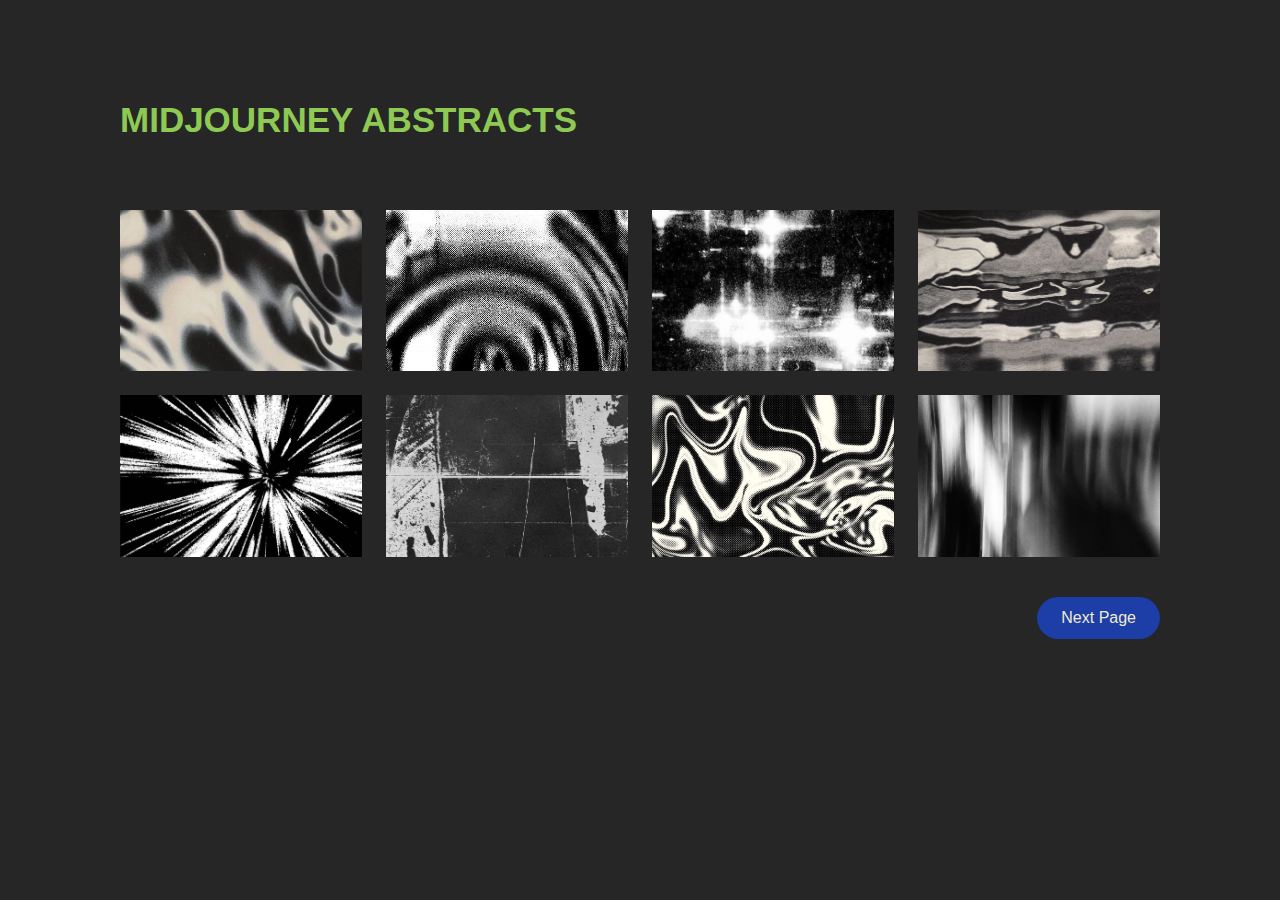
<file: index.html>
<!DOCTYPE html>
<html lang="en">
<head>
    <meta charset="UTF-8">
    <meta name="viewport" content="width=device-width, initial-scale=1.0">
    <title>Midjourney Abstracts</title>
    <link rel="stylesheet" href="styles.css">
</head>
<body>

    <main class="container">
        <h1>MIDJOURNEY ABSTRACTS</h1>

        <section class="gallery-grid">
            <img src="./images/15bd5e486b8711c761ed385eafa4948c.jpg" alt="abstract photo">
            <img src="./images/4eb0e3158852a89c723c9b7a74f7cc13.jpg" alt="abstract photo">
            <img src="./images/download.png" alt="abstract photo">
            <img src="./images/a53c7fa94041052da6ea928d800bb056.jpg" alt="abstract photo">
            <img src="./images/ab86e2828d958274a7b230ac05df2653.jpg" alt="abstract photo">
            <img src="./images/f84a0e7361e0fc754d5874b9b2832635.jpg" alt="abstract photo">
            <img src="./images/9f92a75803a28d4ee729d8d1d6eecb13.jpg" alt="abstract photo">
            <img src="./images/13c8f36e2a16270501a982ec7d43d27a.jpg" alt="abstract photo">
        </section>

        <div class="button-wrapper">
            <a href="index3.html">
                <button class="next-btn">Next Page</button>
            </a>
        </div>
    </main>

</body>
</html>
</file>
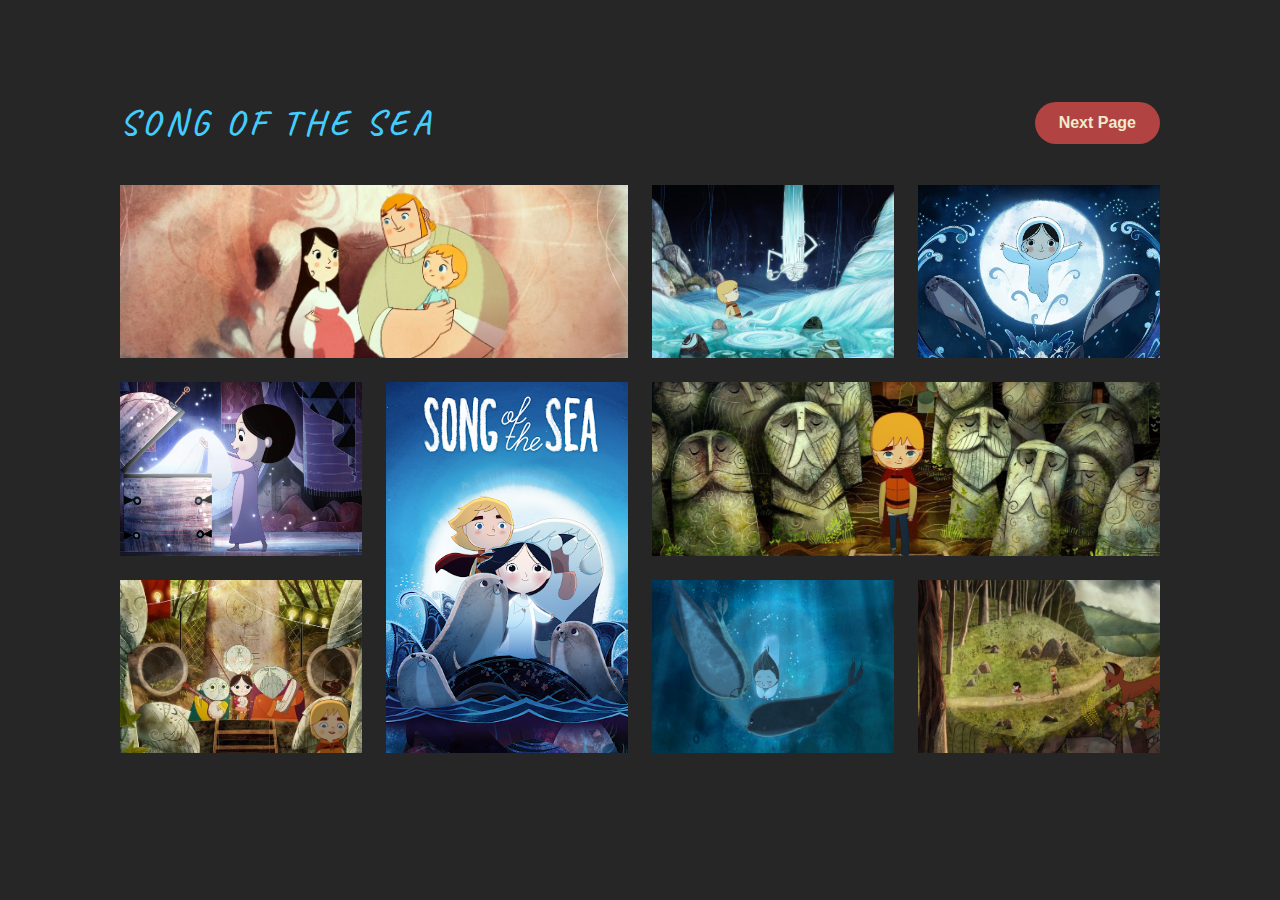
<file: index2.html>
<!DOCTYPE html>
<html lang="en">
<head>
    <meta charset="UTF-8">
    <meta name="viewport" content="width=device-width, initial-scale=1.0">
    <title>Song of the Sea</title>
    <link rel="stylesheet" href="styles2.css">
</head>
<body>
    
    <main class="container">
    <header class="header">
        <h1>SONG OF THE SEA</h1>
        <a href="index4.html" class="button-link">
            <button class="next-btn">Next Page</button>
        </a>
    </header>
        
    <div class="parent">
        <div class="div1"><img src="./images2/song-of-the-sea_01.png" alt="Song of the sea"></div>
        <div class="div2"><img src="./images2/song-of-the-sea.avif" alt="Song of the sea"></div>
        <div class="div3"><img src="./images2/song-main.jpg" alt="Song of the sea"></div>
        <div class="div4"><img src="./images2/pmzR5Q8W0wbxpBV3lp548hBESiE.avif" alt="Song of the sea"></div>
        <div class="div5"><img src="./images2/p11260190_i_h8_ab.jpg" alt="Song of the sea"></div>
        <div class="div6"><img src="./images2/unnamed.png" alt="Song of the sea"></div>
        <div class="div7"><img src="./images2/songofthesea_01-e1599613439699.webp" alt="Song of the sea"></div>
        <div class="div8"><img src="./images2/song_hires_5.jpg" alt="Song of the sea"></div>
        <div class="div9"><img src="./images2/Ben-saoirse-walking-with-foxes-in-foreground-1536x864.jpg" alt="Song of the sea"></div>
    </div>
    </main>

</body>
</html>
</file>
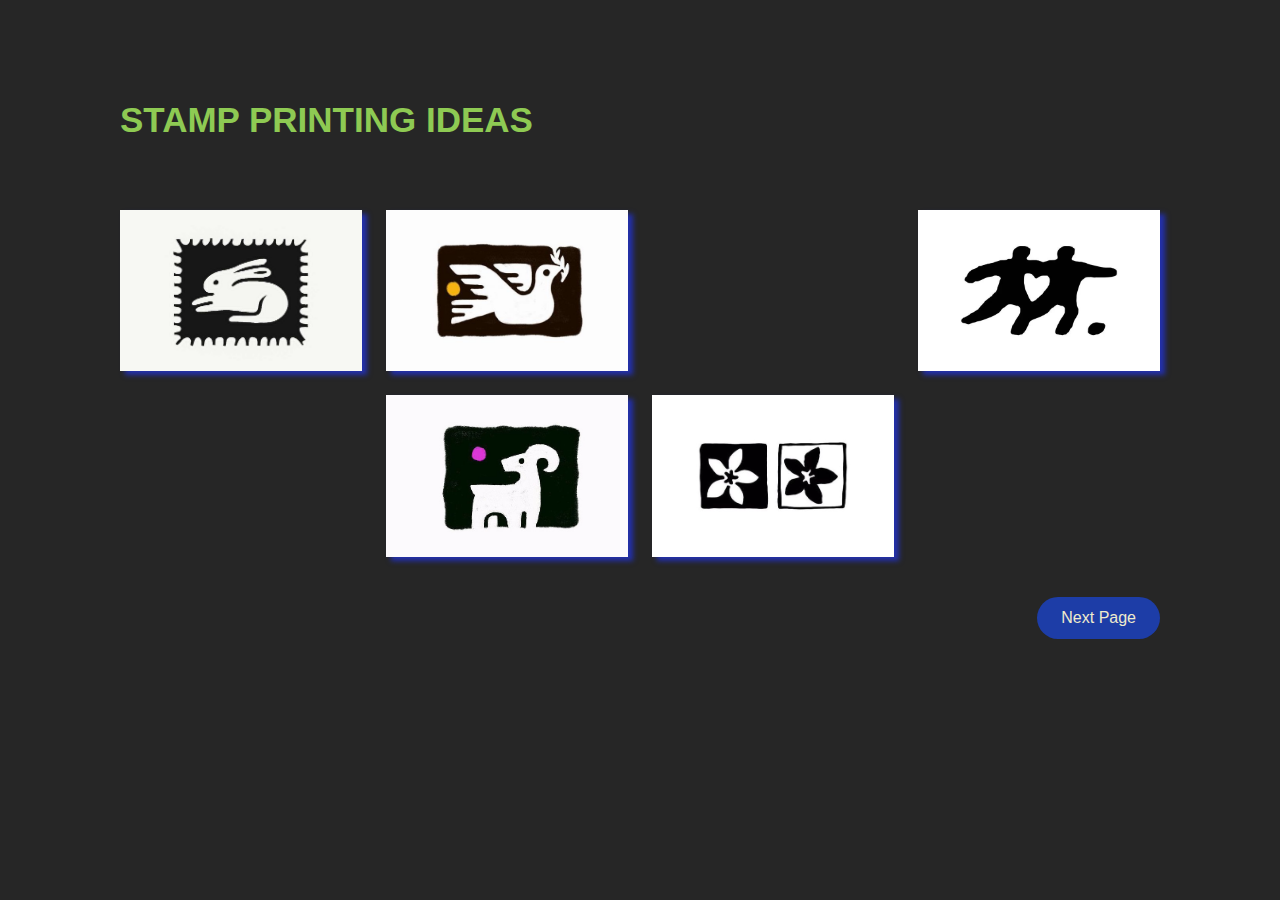
<file: index3.html>
<!DOCTYPE html>
<html lang="en">
<head>
    <meta charset="UTF-8">
    <meta name="viewport" content="width=device-width, initial-scale=1.0">
    <title>Stamp Ideas</title>
    <link rel="stylesheet" href="styles3.css">
</head>
<body>

    <main class="container">
        <h1>STAMP PRINTING IDEAS</h1>

        <div class="parent">
            <div class="div1"><img src="./images3/9db3f78909aae1c11721bb0d6b0996ae.jpg" alt="Song of the sea"></div>
            <div class="div2"><img src="./images3/00e708eb68672d37951483bc67268c0c.jpg" alt="Song of the sea"></div>
            <div class="div3"><img src="./images3/627b209ff8d67006beabbfd937465534.jpg" alt="Song of the sea"></div>
            <div class="div4"><img src="./images3/7688ef1e855af32ac67bb9a9c0a271a2.jpg" alt="Song of the sea"></div>
            <div class="div5"><img src="./images3/7055bcbbc8e41613cf679775ac363279.jpg" alt="Song of the sea"></div>
        </div>

        <div class="button-wrapper">
            <a href="index2.html">
                <button class="next-btn">Next Page</button>
            </a>
        </div>
    </main>

</body>
</html>
</file>
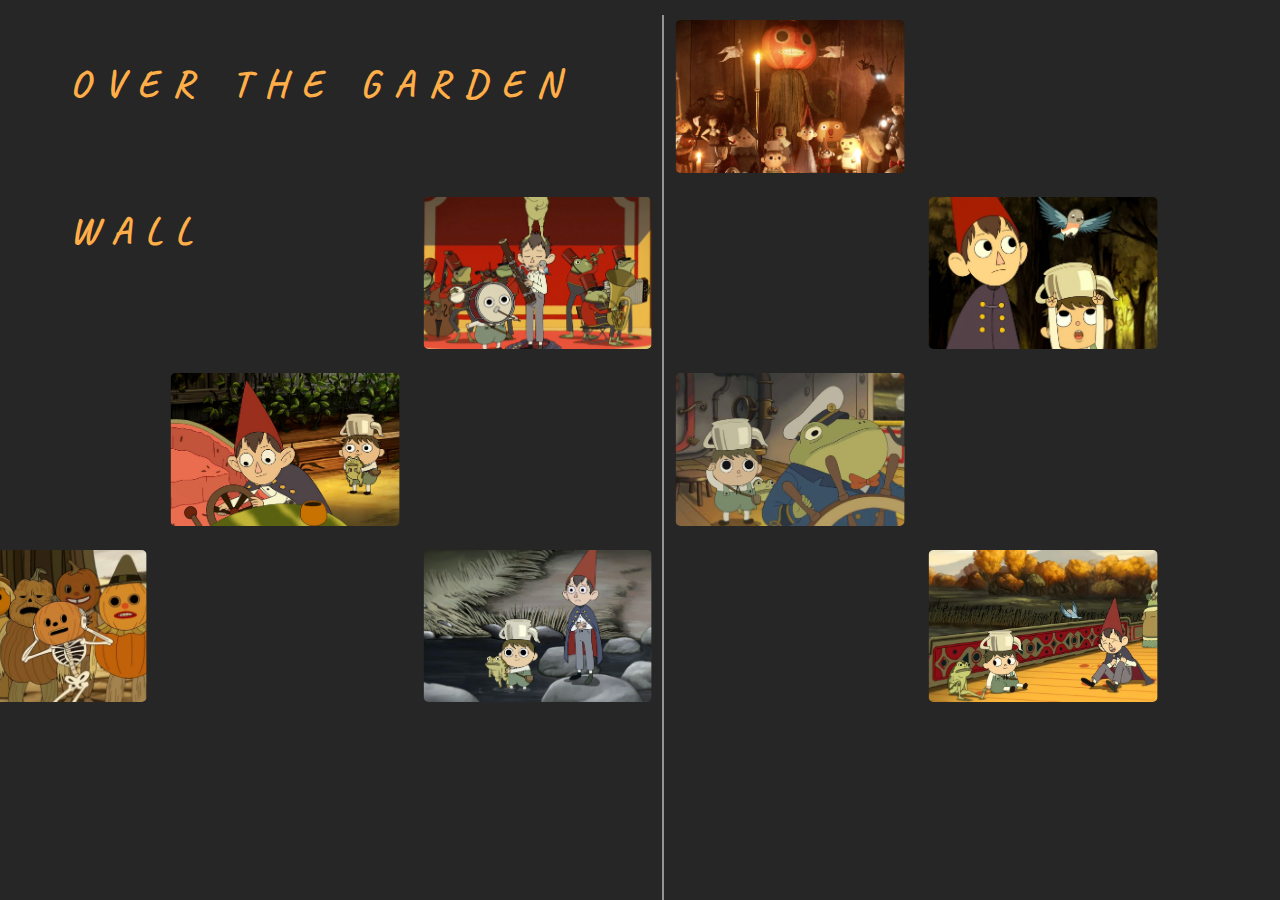
<file: index4.html>
<!DOCTYPE html>
<html lang="en">
<head>
    <meta charset="UTF-8">
    <meta name="viewport" content="width=device-width, initial-scale=1.0">
    <title>Over the Garden Wall</title>
    <link rel="stylesheet" href="styles4.css">
</head>
<body>

    <div class="header">
        <h1 class="title">OVER THE GARDEN <br> <span>WALL</span></h1>
    </div>

    <div class="parent">
        <div class="div8"><img src="./images4/a7e45af36625b8900e63c51d0ec925749c-over-the-garden-wall.2x.rsocial.w600.webp" alt="Description"></div>
        <div class="div9"><img src="./images4/download (1).jpeg" alt="Description"></div>
        <div class="div10"><img src="./images4/Over3.0-1200x628.jpeg" alt="Description"></div>
        <div class="div11"><img src="./images4/Over_the_Garden_Wall_-_Netflix.width-1200.png" alt="Description"></div>
        <div class="div12"><img src="./images4/img_5639.jpg" alt="Description"></div>
        <div class="div13"><img src="./images4/flatten.jpeg" alt="Description"></div>
        <div class="div14"><img src="./images4/over-the-garden-wall8.webp" alt="Description"></div>
        <div class="div15"><img src="./images4/image.webp" alt="Description"></div>
    </div>

</body>
</html>
</file>
<file: styles.css>
* {
    box-sizing: border-box;
    margin: 0;
    padding: 0;
}
    
    body {
    padding: 100px 120px 0px 120px; 
    background-color: rgb(38 38 38); 
}

.container {
    max-width: 1440px; 
    margin: 0 auto;
}

h1 {
    font-family: 'firago', sans-serif;
    font-size: 35px;
    font-weight: 600;
    color: rgb(142 202 83); 
    margin-bottom: 70px;
}

.gallery-grid {
    display: grid;
    grid-template-columns: repeat(4, 1fr);
    gap: 24px; 
}

.gallery-grid img {
    width: 100%;
    aspect-ratio: 3 / 2;
    object-fit: cover;
    display: block;
}

.button-wrapper {
    display: flex;
    justify-content: flex-end;
    margin-top: 40px;
    text-decoration: none;

}

.next-btn {
    background-color: #1d3da7;
    color: rgb(239, 235, 205);          
    padding: 12px 24px;
    font-family: 'Roboto', sans-serif;
    font-weight: 500;
    font-size: 16px;
    border-radius: 25px;
    border: none;
    cursor: pointer;
    transition: opacity 0.3s ease;
}

.next-btn:hover {
    opacity: 0.8;
}

/* Tablet: stays 2 columns */
@media (max-width: 1100px) {
    .gallery-grid { grid-template-columns: repeat(2, 1fr); }
}

/* Mobile: stays 1 column */
@media (max-width: 600px) {
    .gallery-grid { grid-template-columns: 1fr; }
}
</file>
<file: styles2.css>
@import url('https://fonts.googleapis.com/css2?family=Caveat:wght@400..700&family=Dancing+Script:wght@400..700&family=Inter:ital,opsz,wght@0,14..32,100..900;1,14..32,100..900&family=Kumbh+Sans:wght,YOPQ@100..900,300&family=Momo+Signature&family=Playwrite+IN+Guides&family=Plus+Jakarta+Sans:ital,wght@0,200..800;1,200..800&family=Quicksand:wght@300..700&display=swap');

* {
    box-sizing: border-box;
    margin: 0;
    padding: 0;
}
    
    body {
    padding: 100px 120px; 
    background-color: rgb(38 38 38);
}

.container {
    max-width: 1200px; 
    margin: 0 auto;
}

h1 {
    font-family: "Caveat", cursive;
    font-size: 35px;
    font-weight: 600;
    color: rgb(67 205 253);
    letter-spacing: 5px;
}

.parent {
    display: grid;
    grid-template-columns: repeat(4, 1fr);
    grid-template-rows: repeat(3, 1fr);
    gap: 24px;
    grid-auto-rows: 200px;
}

.div1 {
    grid-column: span 2 / span 2;
}

.div2 {
    grid-column-start: 3;
}

.div3 {
    grid-column-start: 4;
}

.div4 {
    grid-row-start: 2;
}

.div5 {
    grid-column-start: 1;
    grid-row-start: 3;
}

.div6 {
    grid-row: span 2 / span 2;
    grid-column-start: 2;
    grid-row-start: 2;
}

.div7 {
    grid-column: span 2 / span 2;
    grid-column-start: 3;
    grid-row-start: 2;
}

.div8 {
    grid-column-start: 3;
    grid-row-start: 3;
}

.div9 {
    grid-column-start: 4;
    grid-row-start: 3;
}
        
.parent div img {
    width: 100%;
    height: 100%;
    object-fit: cover;
    aspect-ratio: 3 / 1;
}

.header {
    display: flex;
    justify-content: space-between;
    align-items: center;           
    margin-bottom: 40px;   
}

.button-wrapper {
    display: contents; 
}

.next-btn {
    background-color: #b24343;;
    color: rgb(239, 235, 205);          
    padding: 12px 24px;
    font-family: 'Roboto', sans-serif;
    font-weight: 700;
    font-size: 16px;
    border-radius: 25px;
    border: none;
    cursor: pointer;
}
</file>
<file: styles3.css>
* {
    box-sizing: border-box;
    margin: 0;
    padding: 0;
}
    
    body {
    padding: 100px 120px 0px 120px; 
    background-color: rgb(38 38 38); 
}

.container {
    max-width: 1440px; 
    margin: 0 auto;
}

h1 {
    font-family: 'firago', sans-serif;
    font-size: 35px;
    font-weight: 600;
    color: rgb(142 202 83);
    margin-bottom: 70px;
}

.parent {
    display: grid;
    grid-template-columns: repeat(4, 1fr);
    grid-template-rows: repeat(2, 1fr);
    gap: 24px;
    
}

.div3 {
    grid-column-start: 4;
}

.div4 {
    grid-column-start: 2;
    grid-row-start: 2;
}

.div5 {
    grid-column-start: 3;
    grid-row-start: 2;
}

.parent img {
    width: 100%;
    aspect-ratio: 3 / 2;
    object-fit: cover;
    display: block;
    box-shadow: 5px 4px 5px #2330ad;
}

.button-wrapper {
    display: flex;
    justify-content: flex-end;
    margin-top: 40px;
    text-decoration: none;
}

.next-btn {
    background-color: #1d3da7;
    color: rgb(239, 235, 205);          
    padding: 12px 24px;
    font-family: 'Roboto', sans-serif;
    font-weight: 500;
    font-size: 16px;
    border-radius: 25px;
    border: none;
    cursor: pointer;
    transition: opacity 0.3s ease;
}

.next-btn:hover {
    opacity: 0.8;
}
</file>
<file: styles4.css>
@import url('https://fonts.googleapis.com/css2?family=Caveat:wght@400..700&family=Dancing+Script:wght@400..700&family=Inter:ital,opsz,wght@0,14..32,100..900;1,14..32,100..900&family=Kumbh+Sans:wght,YOPQ@100..900,300&family=Momo+Signature&family=Playwrite+IN+Guides&family=Plus+Jakarta+Sans:ital,wght@0,200..800;1,200..800&family=Quicksand:wght@300..700&display=swap');

* {
  box-sizing: border-box;
  margin: 0;
  padding: 0;
}

body {
  margin: 0 auto;
  background-color: rgb(38 38 38); 
  font-family: "Caveat", cursive;
  position: relative;
  min-height: 100vh;
  overflow-x: hidden;
}

body::before {
  content: "";
  position: absolute;
  top: 15px;
  bottom: 0;
  left: 51.8%;
  width: 1px;             
  background-color: white;
  transform: translateX(-50%);
  z-index: -1;
}

.header {
    position: relative;
}

.title {
    font-size: 38px;
    color: #ffae48;
    position: absolute;
    padding-top: 60px;
    padding-left: 70px;
    letter-spacing: 15px;
}

.title span {
    display: inline-block;
    margin-top: 100px;
}

.parent {
    display: grid;
    grid-template-columns: repeat(5, 1fr);
    grid-template-rows: repeat(4, auto);
    gap: 24px;
    padding: 20px;
    transform: translateX(-8%);
}

.parent div img {
    width: 100%;
    aspect-ratio: 3 / 2; 
    object-fit: cover;   
    display: block;
    border-radius: 5px;
  
}

/* Specific Grid Positions */
.div8 {
    grid-column-start: 1;
    grid-row-start: 4;
}

.div9 {
    grid-column-start: 2;
    grid-row-start: 3;
}

.div10 {
    grid-column-start: 3;
    grid-row-start: 2;
}

.div11 {
    grid-column-start: 3;
    grid-row-start: 4;
}

.div12 {
    grid-column-start: 4;
    grid-row-start: 1;
}

.div13 {
    grid-column-start: 5;
    grid-row-start: 2;
}

.div14 {
    grid-column-start: 4;
    grid-row-start: 3;
}

.div15 {
    grid-column-start: 5;
    grid-row-start: 4;
}
</file>
